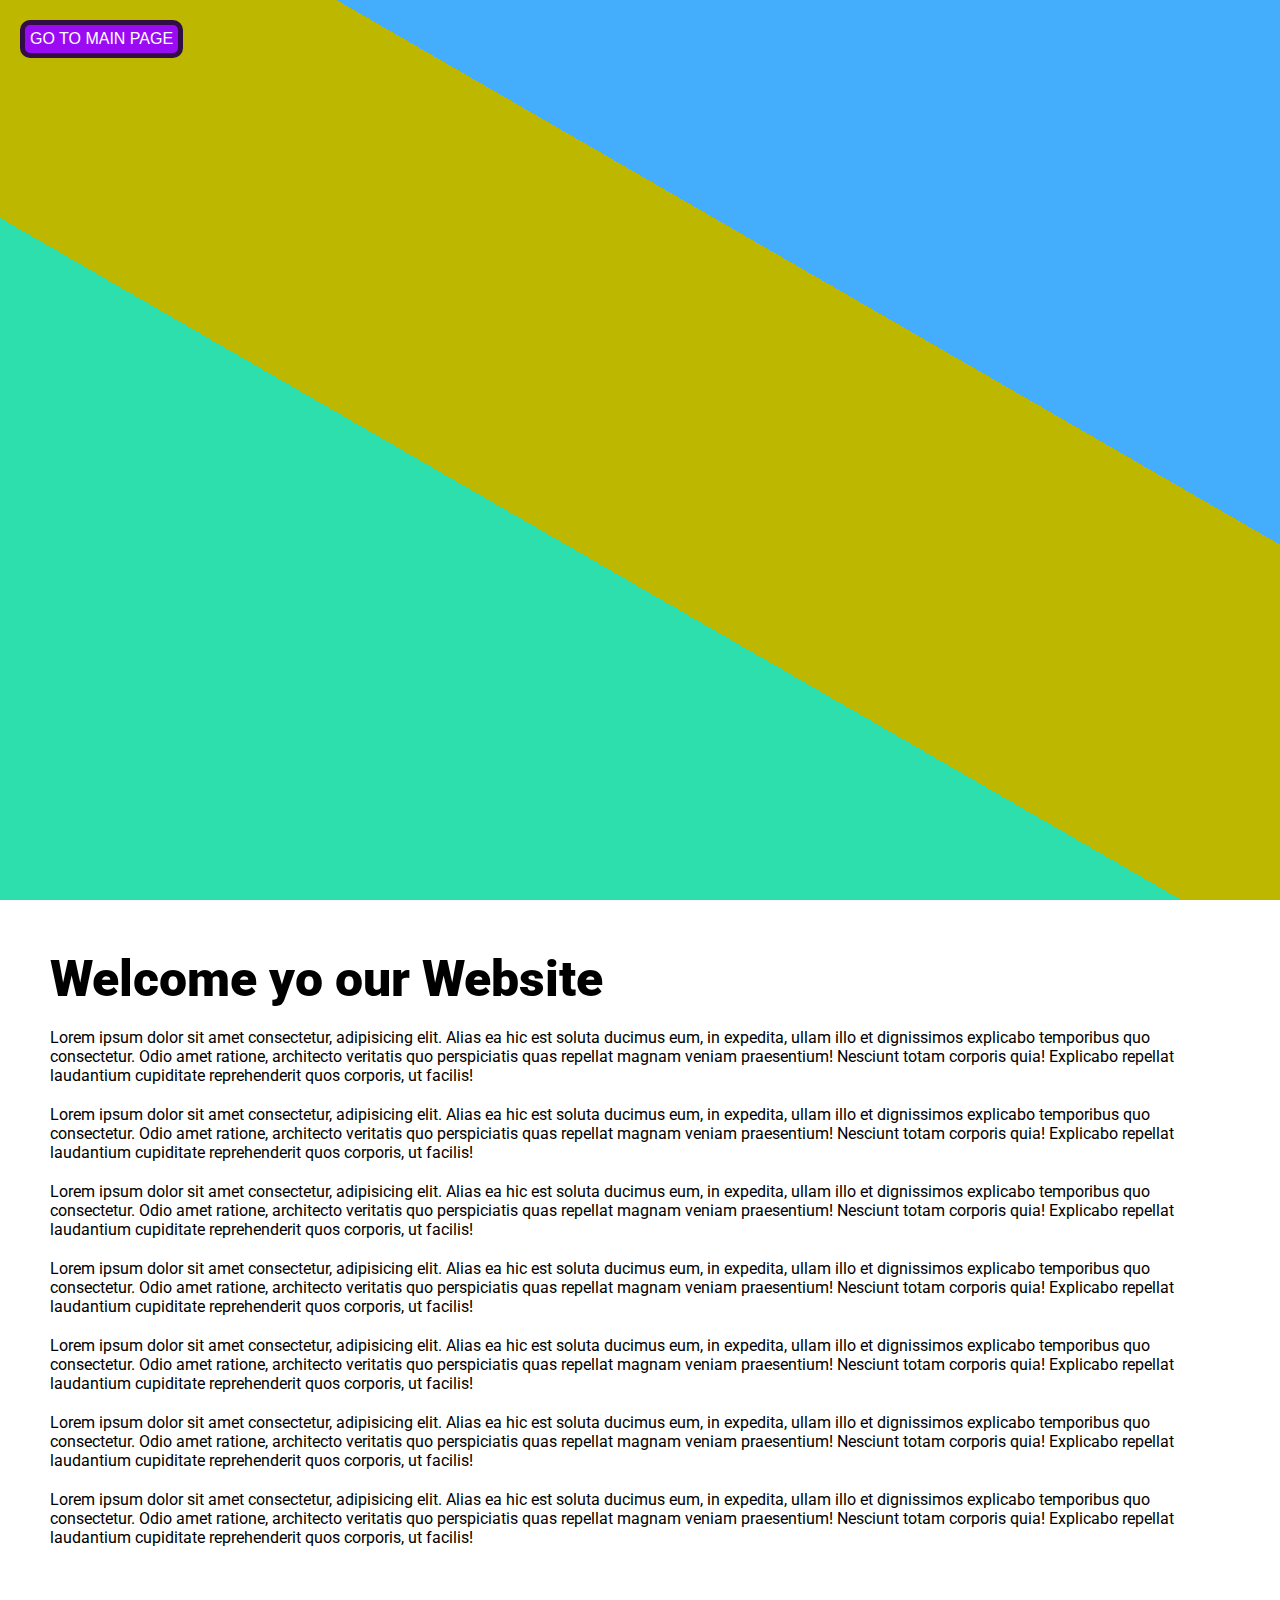
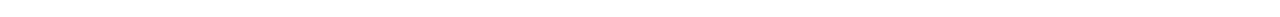
<file: background-scroll-effect/index.html>
<!DOCTYPE html>
<html lang="en">

<head>
	<meta charset="UTF-8">
	<meta http-equiv="X-UA-Compatible" content="IE=edge">
	<meta name="viewport" content="width=device-width, initial-scale=1.0">
	<title>Background scroll effect</title>
	<link rel="preconnect" href="https://fonts.googleapis.com">
	<link rel="preconnect" href="https://fonts.gstatic.com" crossorigin>
	<link href="https://fonts.googleapis.com/css2?family=Roboto:ital,wght@0,400;0,500;0,700;0,900;1,900&display=swap" rel="stylesheet">
	<link rel="stylesheet" href="./style.css">
</head>

<body>
	<a href="../main.html" class="main__link">Go to main page</a>
	<div class="bg-img" id="bg-img"></div>
	<div class="container">
		<h1>Welcome yo our Website</h1>
		<p>Lorem ipsum dolor sit amet consectetur, adipisicing elit. Alias ea hic est soluta ducimus eum, in expedita, ullam illo et dignissimos explicabo temporibus quo consectetur. Odio amet ratione, architecto veritatis quo perspiciatis quas repellat magnam veniam praesentium! Nesciunt totam corporis quia! Explicabo repellat laudantium cupiditate reprehenderit quos corporis, ut facilis!</p>
		<p>Lorem ipsum dolor sit amet consectetur, adipisicing elit. Alias ea hic est soluta ducimus eum, in expedita, ullam illo et dignissimos explicabo temporibus quo consectetur. Odio amet ratione, architecto veritatis quo perspiciatis quas repellat magnam veniam praesentium! Nesciunt totam corporis quia! Explicabo repellat laudantium cupiditate reprehenderit quos corporis, ut facilis!</p>
		<p>Lorem ipsum dolor sit amet consectetur, adipisicing elit. Alias ea hic est soluta ducimus eum, in expedita, ullam illo et dignissimos explicabo temporibus quo consectetur. Odio amet ratione, architecto veritatis quo perspiciatis quas repellat magnam veniam praesentium! Nesciunt totam corporis quia! Explicabo repellat laudantium cupiditate reprehenderit quos corporis, ut facilis!</p>
		<p>Lorem ipsum dolor sit amet consectetur, adipisicing elit. Alias ea hic est soluta ducimus eum, in expedita, ullam illo et dignissimos explicabo temporibus quo consectetur. Odio amet ratione, architecto veritatis quo perspiciatis quas repellat magnam veniam praesentium! Nesciunt totam corporis quia! Explicabo repellat laudantium cupiditate reprehenderit quos corporis, ut facilis!</p>
		<p>Lorem ipsum dolor sit amet consectetur, adipisicing elit. Alias ea hic est soluta ducimus eum, in expedita, ullam illo et dignissimos explicabo temporibus quo consectetur. Odio amet ratione, architecto veritatis quo perspiciatis quas repellat magnam veniam praesentium! Nesciunt totam corporis quia! Explicabo repellat laudantium cupiditate reprehenderit quos corporis, ut facilis!</p>
		<p>Lorem ipsum dolor sit amet consectetur, adipisicing elit. Alias ea hic est soluta ducimus eum, in expedita, ullam illo et dignissimos explicabo temporibus quo consectetur. Odio amet ratione, architecto veritatis quo perspiciatis quas repellat magnam veniam praesentium! Nesciunt totam corporis quia! Explicabo repellat laudantium cupiditate reprehenderit quos corporis, ut facilis!</p>
		<p>Lorem ipsum dolor sit amet consectetur, adipisicing elit. Alias ea hic est soluta ducimus eum, in expedita, ullam illo et dignissimos explicabo temporibus quo consectetur. Odio amet ratione, architecto veritatis quo perspiciatis quas repellat magnam veniam praesentium! Nesciunt totam corporis quia! Explicabo repellat laudantium cupiditate reprehenderit quos corporis, ut facilis!</p>
	</div>
	<script src="./bgc-scroll-effect.js"></script>
</body>

</html>
</file>
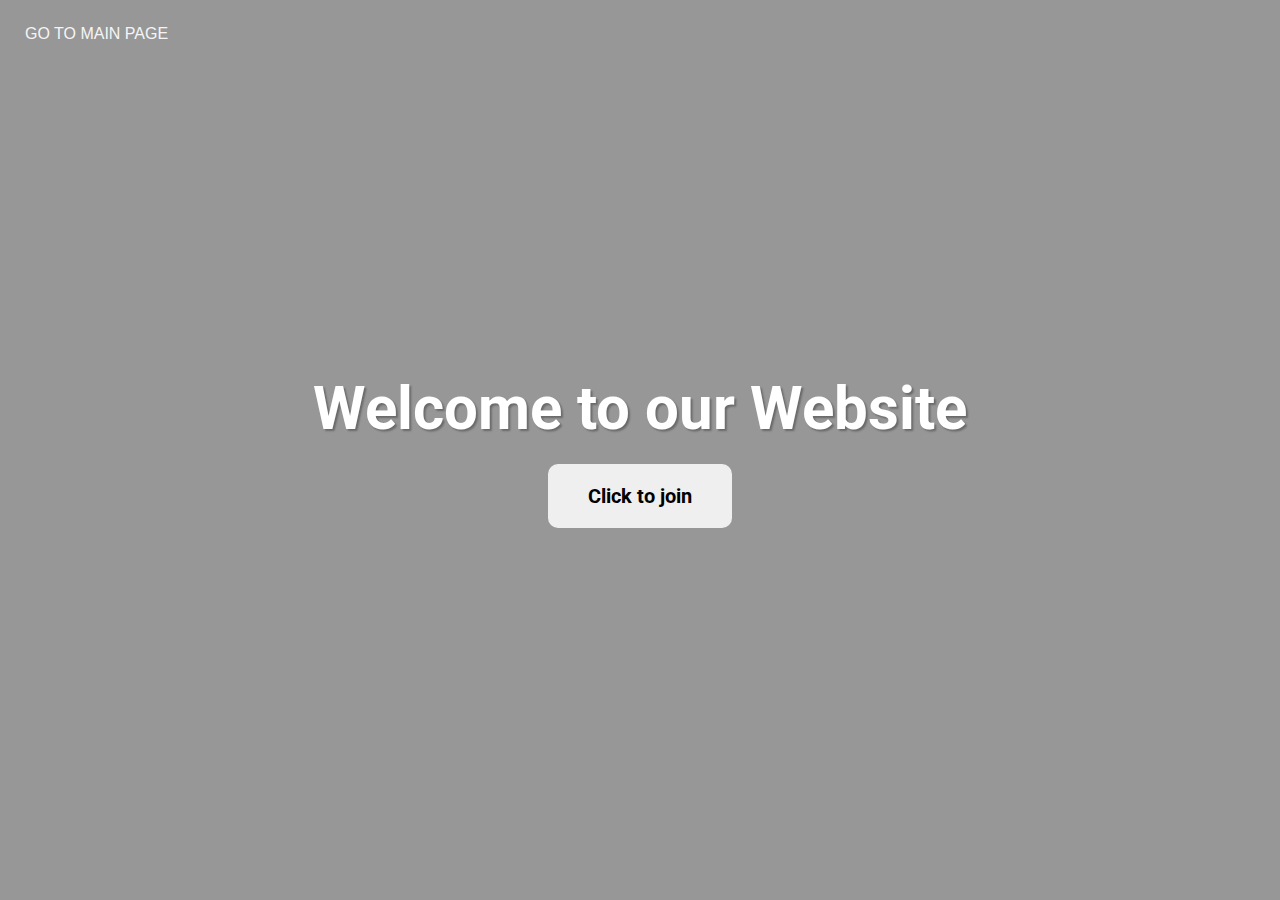
<file: blured_background_modal_window/index.html>
<!DOCTYPE html>
<html lang="en">

<head>
	<meta charset="UTF-8">
	<meta http-equiv="X-UA-Compatible" content="IE=edge">
	<meta name="viewport" content="width=device-width, initial-scale=1.0">
	<title>Modal Window with blured background</title>
	<link rel="preconnect" href="https://fonts.googleapis.com">
	<link rel="preconnect" href="https://fonts.gstatic.com" crossorigin>
	<link href="https://fonts.googleapis.com/css2?family=Roboto:ital,wght@0,400;0,500;0,700;0,900;1,900&display=swap" rel="stylesheet">
	<link rel="stylesheet" href="./style.css">
</head>

<body>
	<a href="../main.html" class="main__link">Go to main page</a>
	<div class="container ">
		<h1 class="main_title">Welcome to our Website</h1>
		<button class="button">Click to join</button>
	</div>
	<div class="modal_container active ">
		<h4 class="modal_title">20% OFF offer</h4>
		<label for="email" class="modal_label"><span class="modal_label-span">Your Email</span>
			<input type="email" name="email" class="modal_input" placeholder="Enter Your Email">
		</label>
		<button class="modal_join-button">Join</button>
		<div class="modal_close-button">
			<i class="fa-solid fa-xmark fa-2x"></i>
		</div>
	</div>
	<link rel="stylesheet" href="https://cdnjs.cloudflare.com/ajax/libs/font-awesome/6.1.2/css/all.min.css" integrity="sha512-1sCRPdkRXhBV2PBLUdRb4tMg1w2YPf37qatUFeS7zlBy7jJI8Lf4VHwWfZZfpXtYSLy85pkm9GaYVYMfw5BC1A==" crossorigin="anonymous" referrerpolicy="no-referrer" />
	<script src="./modal_window.js"></script>
</body>

</html>
</file>
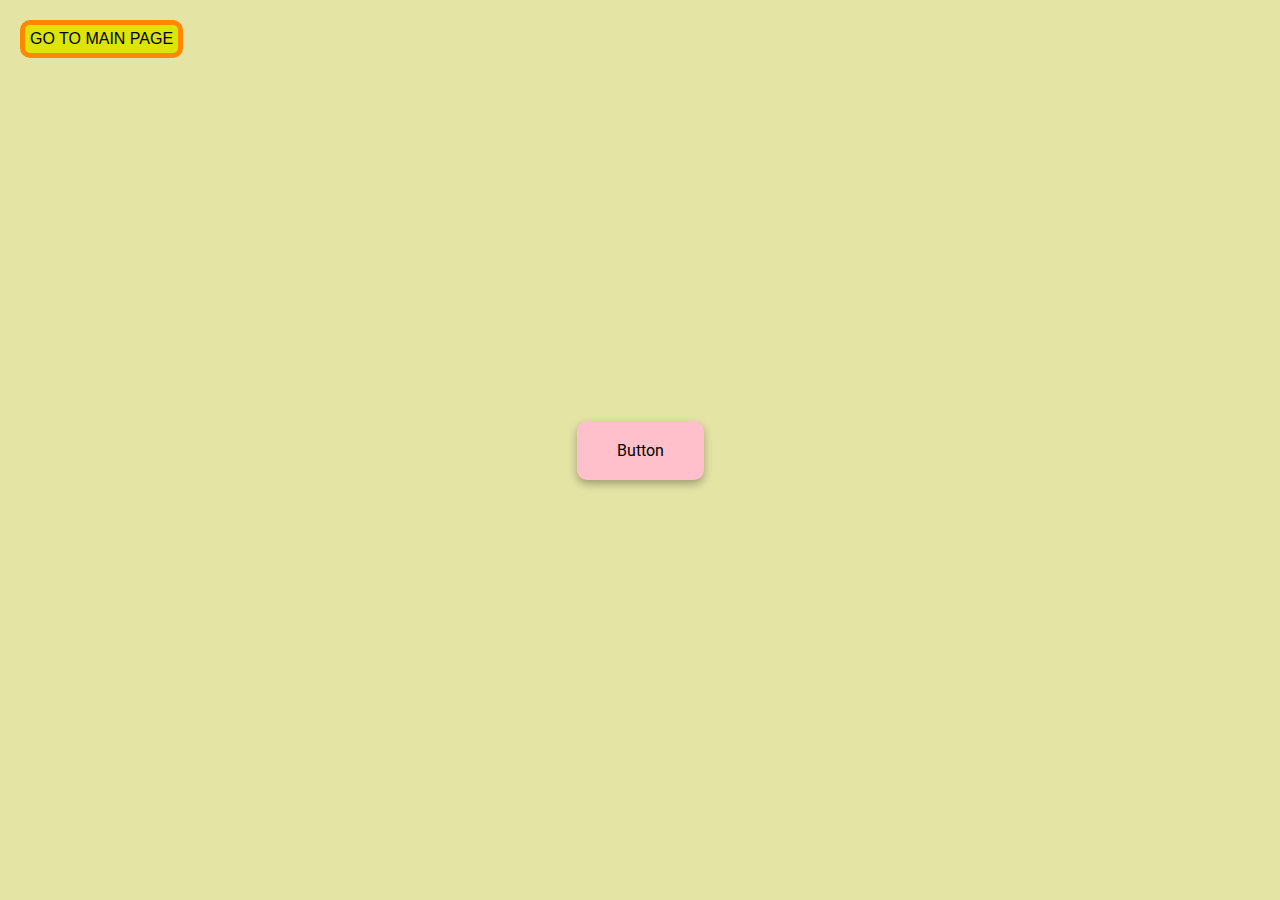
<file: button_hover/index.html>
<!DOCTYPE html>
<html lang="en">

<head>
	<meta charset="UTF-8">
	<meta http-equiv="X-UA-Compatible" content="IE=edge">
	<meta name="viewport" content="width=device-width, initial-scale=1.0">
	<title>Button Hovet Effect</title>
	<link rel="preconnect" href="https://fonts.googleapis.com">
	<link rel="preconnect" href="https://fonts.gstatic.com" crossorigin>
	<link href="https://fonts.googleapis.com/css2?family=Roboto:ital,wght@0,400;0,500;0,700;0,900;1,900&display=swap" rel="stylesheet">
	<link rel="stylesheet" href="./style.css">
</head>

<body>
	<a href="../main.html" class="main__link">Go to main page</a>
	<a href="#!" class="button"><span>Button</span></a>
	<script src="./hover-effect.js"></script>
</body>

</html>
</file>
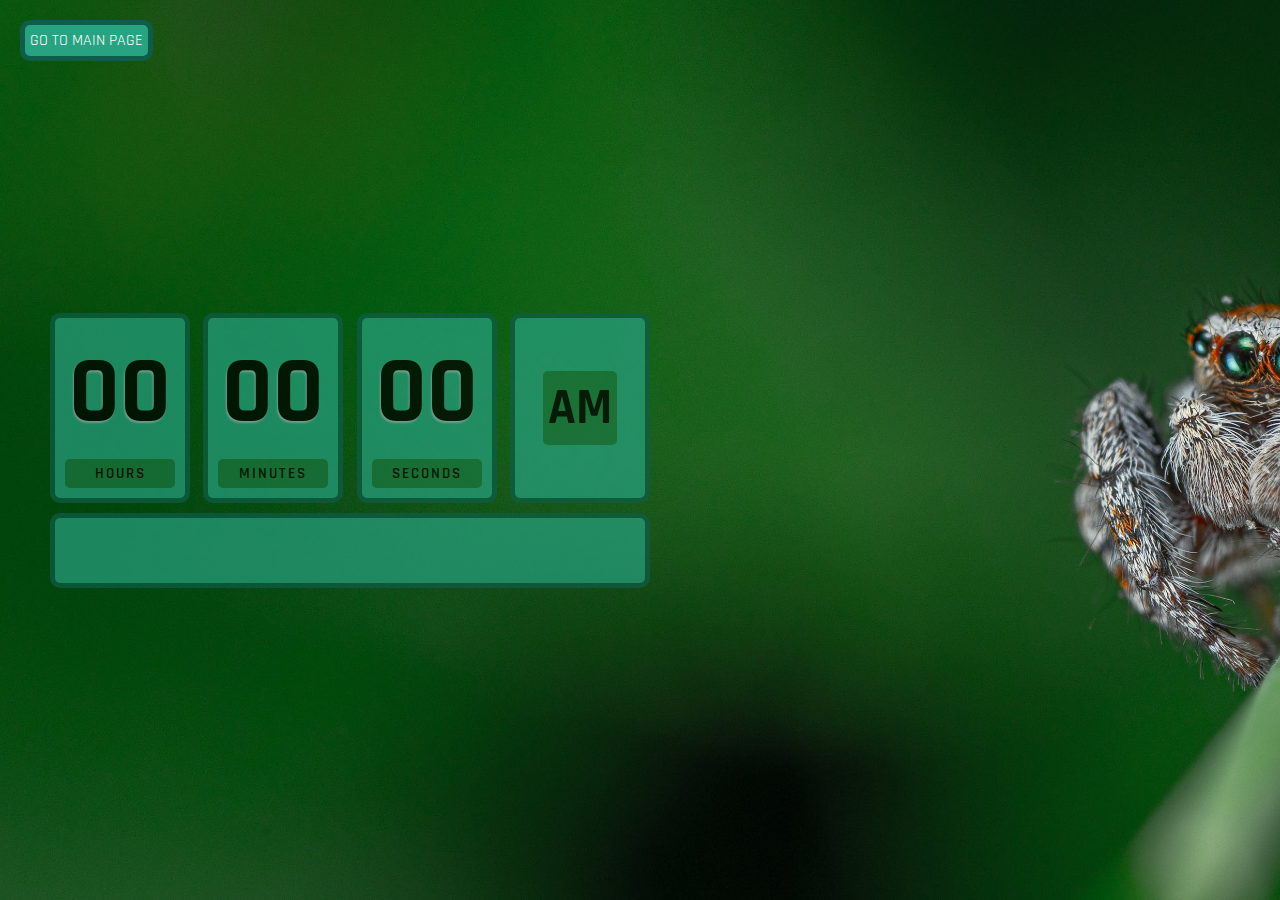
<file: digital_clock/index.html>
<!DOCTYPE html>
<html lang="en">

<head>
	<meta charset="UTF-8">
	<meta http-equiv="X-UA-Compatible" content="IE=edge">
	<meta name="viewport" content="width=device-width, initial-scale=1.0">
	<title>Digital Clock</title>
	<link rel="preconnect" href="https://fonts.googleapis.com">
	<link rel="preconnect" href="https://fonts.gstatic.com" crossorigin>
	<link href="https://fonts.googleapis.com/css2?family=Rajdhani:wght@600,700&display=swap" rel="stylesheet">
	<link rel="stylesheet" href="./style.css">
</head>

<body>
	<a href="../main.html" class="main__link">Go to main page</a>
	<div class="clock__wrapper">
		<h2>Digital Clock</h2>
		<div class="clock">
			<div>
				<span class="time" id="hour">00</span>
				<span id="text">Hours</span>
			</div>
			<div>
				<span class="time" id="minute">00</span>
				<span id="text">Minutes</span>
			</div>
			<div class="seconds">
				<span class="time" id="second">00</span>
				<!-- <span class="dots visible">:</span> -->
				<span id="text">Seconds</span>
			</div>
			<div>
				<span id="ampm">AM</span>
			</div>
		</div>
		<div class="currentDate"></div>
	</div>
	<script src="./main.js"></script>
</body>

</html>
</file>
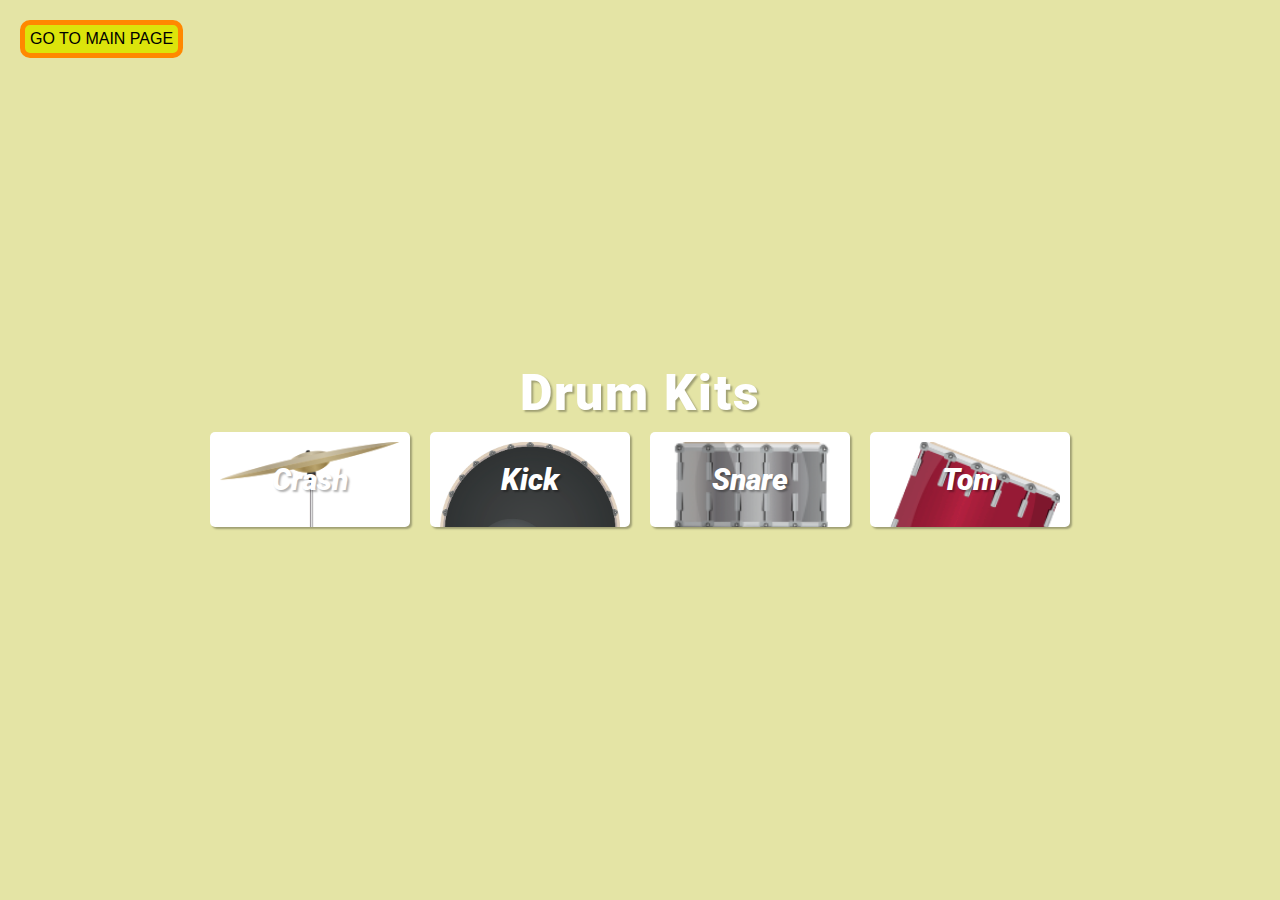
<file: drum-kits/index.html>
<!DOCTYPE html>
<html lang="en">

<head>
	<meta charset="UTF-8">
	<meta http-equiv="X-UA-Compatible" content="IE=edge">
	<meta name="viewport" content="width=device-width, initial-scale=1.0">
	<title>Drum Kits</title>
	<link rel="preconnect" href="https://fonts.googleapis.com">
	<link rel="preconnect" href="https://fonts.gstatic.com" crossorigin>
	<link rel="stylesheet" href="https://cdnjs.cloudflare.com/ajax/libs/font-awesome/6.1.2/css/all.min.css" integrity="sha512-1sCRPdkRXhBV2PBLUdRb4tMg1w2YPf37qatUFeS7zlBy7jJI8Lf4VHwWfZZfpXtYSLy85pkm9GaYVYMfw5BC1A==" crossorigin="anonymous" referrerpolicy="no-referrer" />
	<link href="https://fonts.googleapis.com/css2?family=Roboto:ital,wght@0,400;0,500;0,700;0,900;1,900&display=swap" rel="stylesheet">
	<link rel="stylesheet" href="./style.css">
</head>

<body>
	<a href="../main.html" class="main__link">Go to main page</a>
	<h1>Drum Kits <i class="fa-solid fa-drum"></i></h1>
	<div class="container">
		<!-- <button class="btn">Snare</button>
		<button class="btn">Kick</button>
		<button class="btn">Crash</button>
		<button class="btn">Tom</button> -->
	</div>
	<script src="./drum-kts.js"></script>

</body>

</html>
</file>
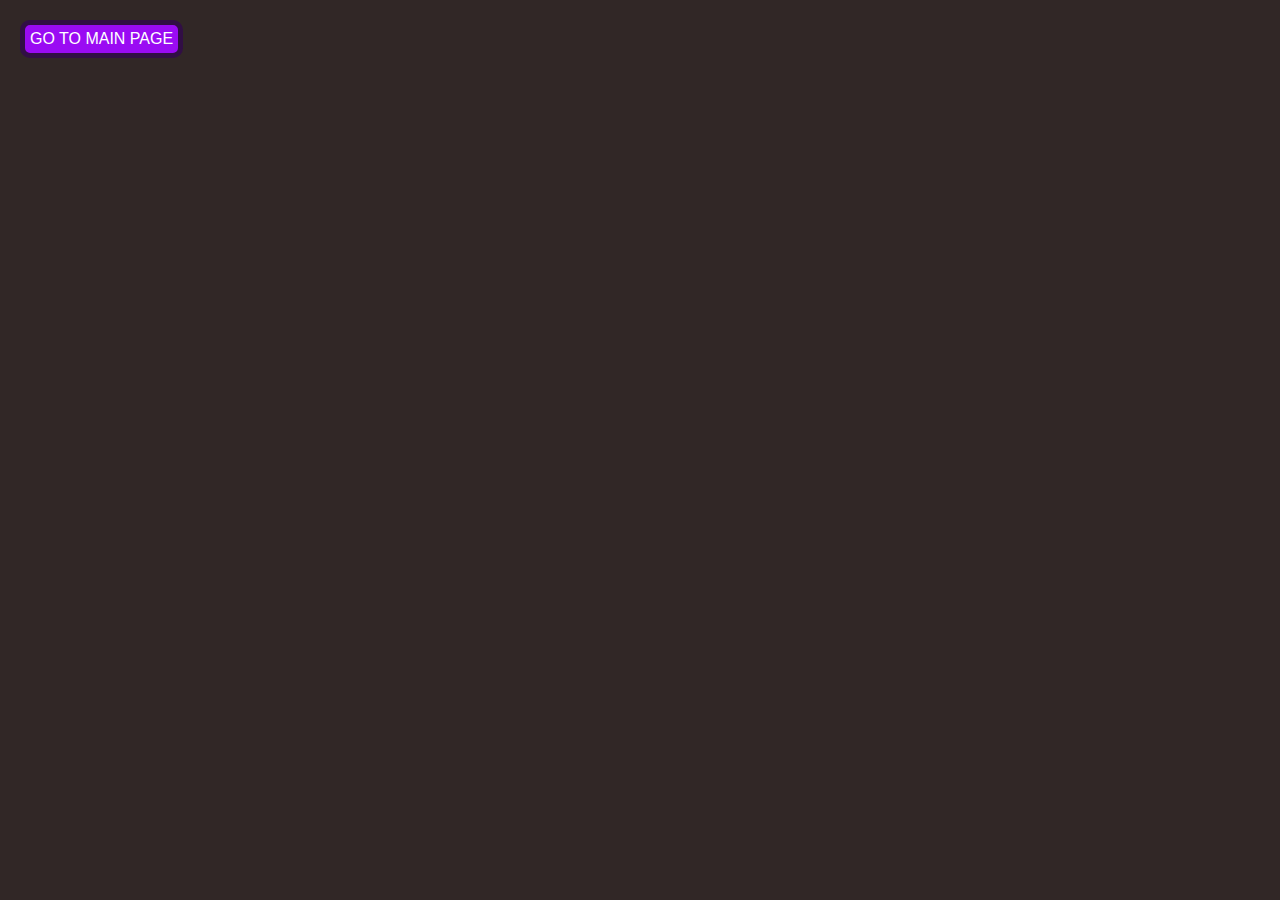
<file: heart_trail_animation/index.html>
<!DOCTYPE html>
<html lang="en">

<head>
	<meta charset="UTF-8">
	<meta http-equiv="X-UA-Compatible" content="IE=edge">
	<meta name="viewport" content="width=device-width, initial-scale=1.0">
	<title>Heart trail animation</title>
	<link rel="preconnect" href="https://fonts.googleapis.com">
	<link rel="preconnect" href="https://fonts.gstatic.com" crossorigin>
	<link href="https://fonts.googleapis.com/css2?family=Roboto:ital,wght@0,400;0,500;0,700;0,900;1,900&display=swap" rel="stylesheet">
	<link rel="stylesheet" href="./style.css">
</head>

<body>
	<a href="../main.html" class="main__link">Go to main page</a>
	<script src="./heart_trail.js"></script>
</body>

</html>
</file>
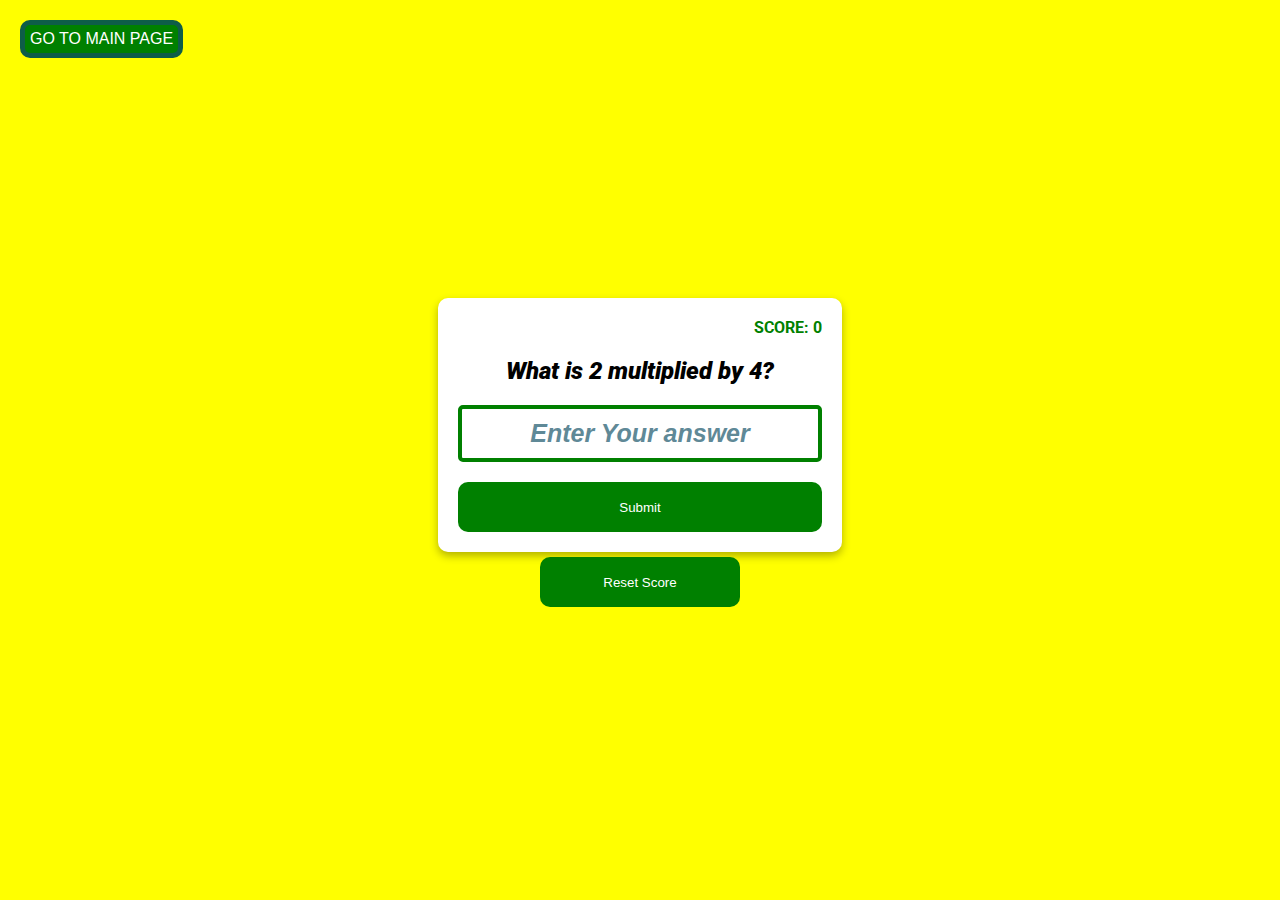
<file: multiplication_quiz/index.html>
<!DOCTYPE html>
<html lang="en">

<head>
	<meta charset="UTF-8">
	<meta http-equiv="X-UA-Compatible" content="IE=edge">
	<meta name="viewport" content="width=device-width, initial-scale=1.0">
	<title>Multiplication Quiz</title>
	<link rel="preconnect" href="https://fonts.googleapis.com">
	<link rel="preconnect" href="https://fonts.gstatic.com" crossorigin>
	<link href="https://fonts.googleapis.com/css2?family=Roboto:ital,wght@0,400;0,500;0,700;0,900;1,900&display=swap" rel="stylesheet">
	<link rel="stylesheet" href="./style.css">
</head>

<body>
	<a href="../main.html" class="main__link">Go to main page</a>
	<form class="form" id="form">
		<h4 class="score" id="score">Score: 0</h4>
		<h2 class="question" id="question">What is 1 multiplied by 1</h2>
		<input type="text" id="input" class="input" placeholder="Enter Your answer" autofocus autocomplete="off">
		<button type="submit" class="submit-button btn">Submit</button>
	</form>
	<button class="reset-button btn">Reset Score</button>
	<script src="./main.js"></script>
</body>

</html>
</file>
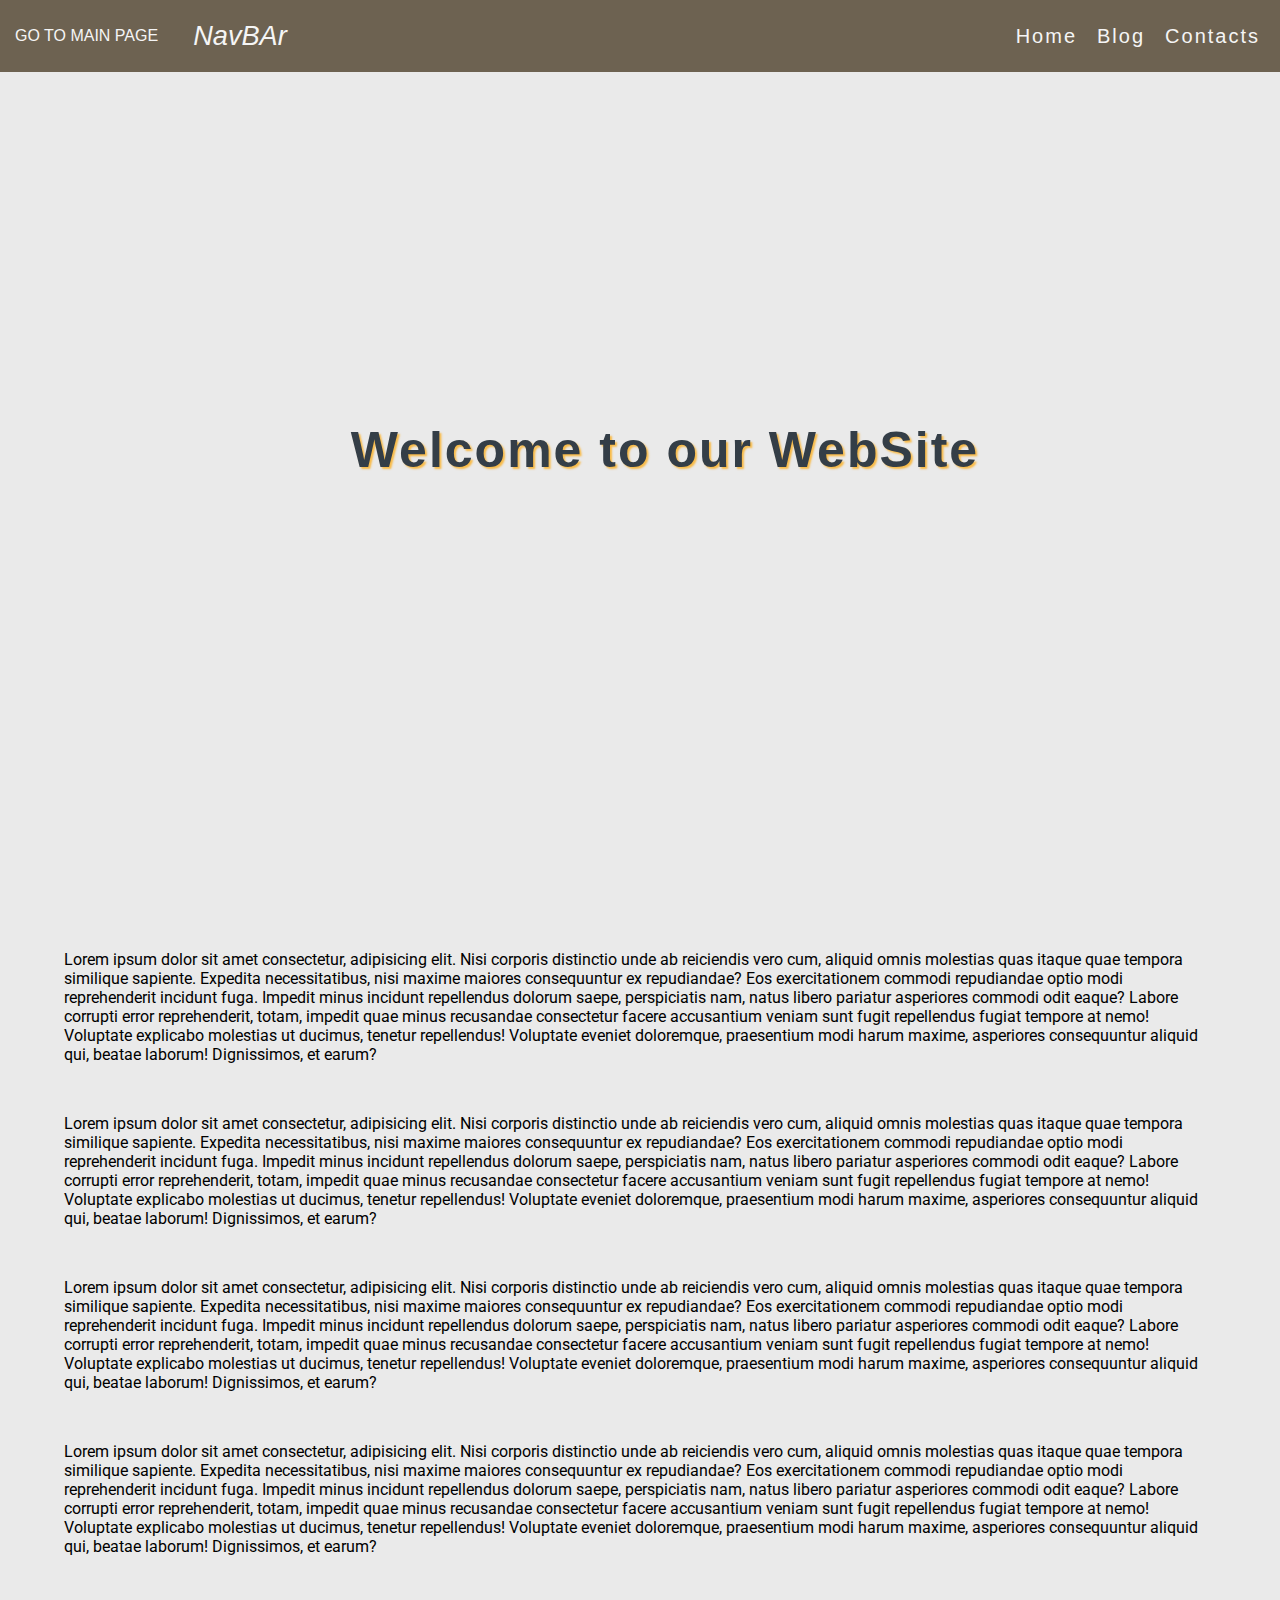
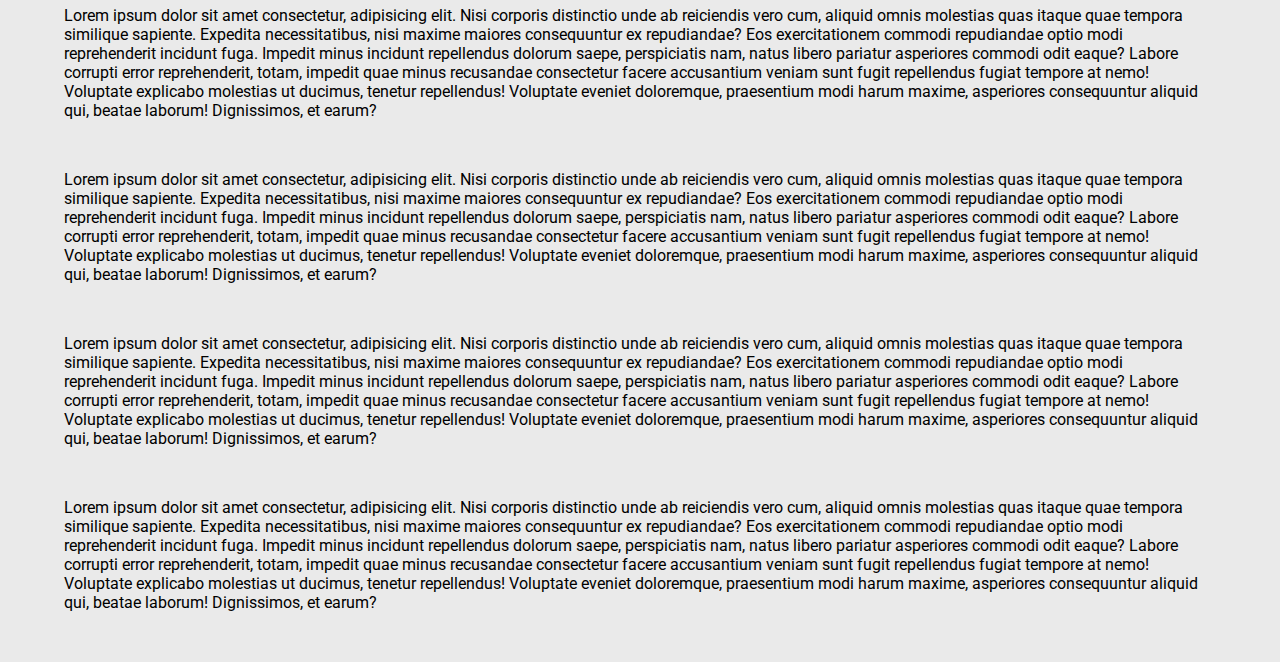
<file: nav_bar/index.html>
<!DOCTYPE html>
<html lang="en">

<head>
	<meta charset="UTF-8">
	<meta http-equiv="X-UA-Compatible" content="IE=edge">
	<meta name="viewport" content="width=device-width, initial-scale=1.0">
	<title>Nav Bar</title>
	<link rel="preconnect" href="https://fonts.googleapis.com">
	<link rel="preconnect" href="https://fonts.gstatic.com" crossorigin>
	<link href="https://fonts.googleapis.com/css2?family=Roboto:ital,wght@0,400;0,500;0,700;0,900;1,900&display=swap" rel="stylesheet">
	<link rel="stylesheet" href="./style.css">
</head>

<body>
	<header class="header">
		<nav class="nav">
			<div class="logo_link">
				<a href="../main.html" class="main__link">Go to main page</a>
				<a href="#!" class="logo">NavBAr</a>
			</div>
			<ul class="nav_list">
				<li class="nav_item">Home</li>
				<li class="nav_item">Blog</li>
				<li class="nav_item">Contacts</li>
			</ul>
		</nav>
	</header>
	<main class="main">
		<section class="top_section">
			<h1 class="main_title">Welcome to our WebSite</h1>
		</section>
		<section class="bottom_section">
			<p class="text">Lorem ipsum dolor sit amet consectetur, adipisicing elit. Nisi corporis distinctio unde ab reiciendis vero cum, aliquid omnis molestias quas itaque quae tempora similique sapiente. Expedita necessitatibus, nisi maxime maiores consequuntur ex repudiandae? Eos exercitationem commodi repudiandae optio modi reprehenderit incidunt fuga. Impedit minus incidunt repellendus dolorum saepe, perspiciatis nam, natus libero pariatur asperiores commodi odit eaque? Labore corrupti error reprehenderit, totam, impedit quae minus recusandae consectetur facere accusantium veniam sunt fugit repellendus fugiat tempore at nemo! Voluptate explicabo molestias ut ducimus, tenetur repellendus! Voluptate eveniet doloremque, praesentium modi harum maxime, asperiores consequuntur aliquid qui, beatae laborum! Dignissimos, et earum?</p>

			<p class="text">Lorem ipsum dolor sit amet consectetur, adipisicing elit. Nisi corporis distinctio unde ab reiciendis vero cum, aliquid omnis molestias quas itaque quae tempora similique sapiente. Expedita necessitatibus, nisi maxime maiores consequuntur ex repudiandae? Eos exercitationem commodi repudiandae optio modi reprehenderit incidunt fuga. Impedit minus incidunt repellendus dolorum saepe, perspiciatis nam, natus libero pariatur asperiores commodi odit eaque? Labore corrupti error reprehenderit, totam, impedit quae minus recusandae consectetur facere accusantium veniam sunt fugit repellendus fugiat tempore at nemo! Voluptate explicabo molestias ut ducimus, tenetur repellendus! Voluptate eveniet doloremque, praesentium modi harum maxime, asperiores consequuntur aliquid qui, beatae laborum! Dignissimos, et earum?</p>

			<p class="text">Lorem ipsum dolor sit amet consectetur, adipisicing elit. Nisi corporis distinctio unde ab reiciendis vero cum, aliquid omnis molestias quas itaque quae tempora similique sapiente. Expedita necessitatibus, nisi maxime maiores consequuntur ex repudiandae? Eos exercitationem commodi repudiandae optio modi reprehenderit incidunt fuga. Impedit minus incidunt repellendus dolorum saepe, perspiciatis nam, natus libero pariatur asperiores commodi odit eaque? Labore corrupti error reprehenderit, totam, impedit quae minus recusandae consectetur facere accusantium veniam sunt fugit repellendus fugiat tempore at nemo! Voluptate explicabo molestias ut ducimus, tenetur repellendus! Voluptate eveniet doloremque, praesentium modi harum maxime, asperiores consequuntur aliquid qui, beatae laborum! Dignissimos, et earum?</p>
			<p class="text">Lorem ipsum dolor sit amet consectetur, adipisicing elit. Nisi corporis distinctio unde ab reiciendis vero cum, aliquid omnis molestias quas itaque quae tempora similique sapiente. Expedita necessitatibus, nisi maxime maiores consequuntur ex repudiandae? Eos exercitationem commodi repudiandae optio modi reprehenderit incidunt fuga. Impedit minus incidunt repellendus dolorum saepe, perspiciatis nam, natus libero pariatur asperiores commodi odit eaque? Labore corrupti error reprehenderit, totam, impedit quae minus recusandae consectetur facere accusantium veniam sunt fugit repellendus fugiat tempore at nemo! Voluptate explicabo molestias ut ducimus, tenetur repellendus! Voluptate eveniet doloremque, praesentium modi harum maxime, asperiores consequuntur aliquid qui, beatae laborum! Dignissimos, et earum?</p>
			<p class="text">Lorem ipsum dolor sit amet consectetur, adipisicing elit. Nisi corporis distinctio unde ab reiciendis vero cum, aliquid omnis molestias quas itaque quae tempora similique sapiente. Expedita necessitatibus, nisi maxime maiores consequuntur ex repudiandae? Eos exercitationem commodi repudiandae optio modi reprehenderit incidunt fuga. Impedit minus incidunt repellendus dolorum saepe, perspiciatis nam, natus libero pariatur asperiores commodi odit eaque? Labore corrupti error reprehenderit, totam, impedit quae minus recusandae consectetur facere accusantium veniam sunt fugit repellendus fugiat tempore at nemo! Voluptate explicabo molestias ut ducimus, tenetur repellendus! Voluptate eveniet doloremque, praesentium modi harum maxime, asperiores consequuntur aliquid qui, beatae laborum! Dignissimos, et earum?</p>
			<p class="text">Lorem ipsum dolor sit amet consectetur, adipisicing elit. Nisi corporis distinctio unde ab reiciendis vero cum, aliquid omnis molestias quas itaque quae tempora similique sapiente. Expedita necessitatibus, nisi maxime maiores consequuntur ex repudiandae? Eos exercitationem commodi repudiandae optio modi reprehenderit incidunt fuga. Impedit minus incidunt repellendus dolorum saepe, perspiciatis nam, natus libero pariatur asperiores commodi odit eaque? Labore corrupti error reprehenderit, totam, impedit quae minus recusandae consectetur facere accusantium veniam sunt fugit repellendus fugiat tempore at nemo! Voluptate explicabo molestias ut ducimus, tenetur repellendus! Voluptate eveniet doloremque, praesentium modi harum maxime, asperiores consequuntur aliquid qui, beatae laborum! Dignissimos, et earum?</p>
			<p class="text">Lorem ipsum dolor sit amet consectetur, adipisicing elit. Nisi corporis distinctio unde ab reiciendis vero cum, aliquid omnis molestias quas itaque quae tempora similique sapiente. Expedita necessitatibus, nisi maxime maiores consequuntur ex repudiandae? Eos exercitationem commodi repudiandae optio modi reprehenderit incidunt fuga. Impedit minus incidunt repellendus dolorum saepe, perspiciatis nam, natus libero pariatur asperiores commodi odit eaque? Labore corrupti error reprehenderit, totam, impedit quae minus recusandae consectetur facere accusantium veniam sunt fugit repellendus fugiat tempore at nemo! Voluptate explicabo molestias ut ducimus, tenetur repellendus! Voluptate eveniet doloremque, praesentium modi harum maxime, asperiores consequuntur aliquid qui, beatae laborum! Dignissimos, et earum?</p>
			<p class="text">Lorem ipsum dolor sit amet consectetur, adipisicing elit. Nisi corporis distinctio unde ab reiciendis vero cum, aliquid omnis molestias quas itaque quae tempora similique sapiente. Expedita necessitatibus, nisi maxime maiores consequuntur ex repudiandae? Eos exercitationem commodi repudiandae optio modi reprehenderit incidunt fuga. Impedit minus incidunt repellendus dolorum saepe, perspiciatis nam, natus libero pariatur asperiores commodi odit eaque? Labore corrupti error reprehenderit, totam, impedit quae minus recusandae consectetur facere accusantium veniam sunt fugit repellendus fugiat tempore at nemo! Voluptate explicabo molestias ut ducimus, tenetur repellendus! Voluptate eveniet doloremque, praesentium modi harum maxime, asperiores consequuntur aliquid qui, beatae laborum! Dignissimos, et earum?</p>
		</section>
	</main>
	<script src="./nav_bar.js"></script>
</body>

</html>
</file>
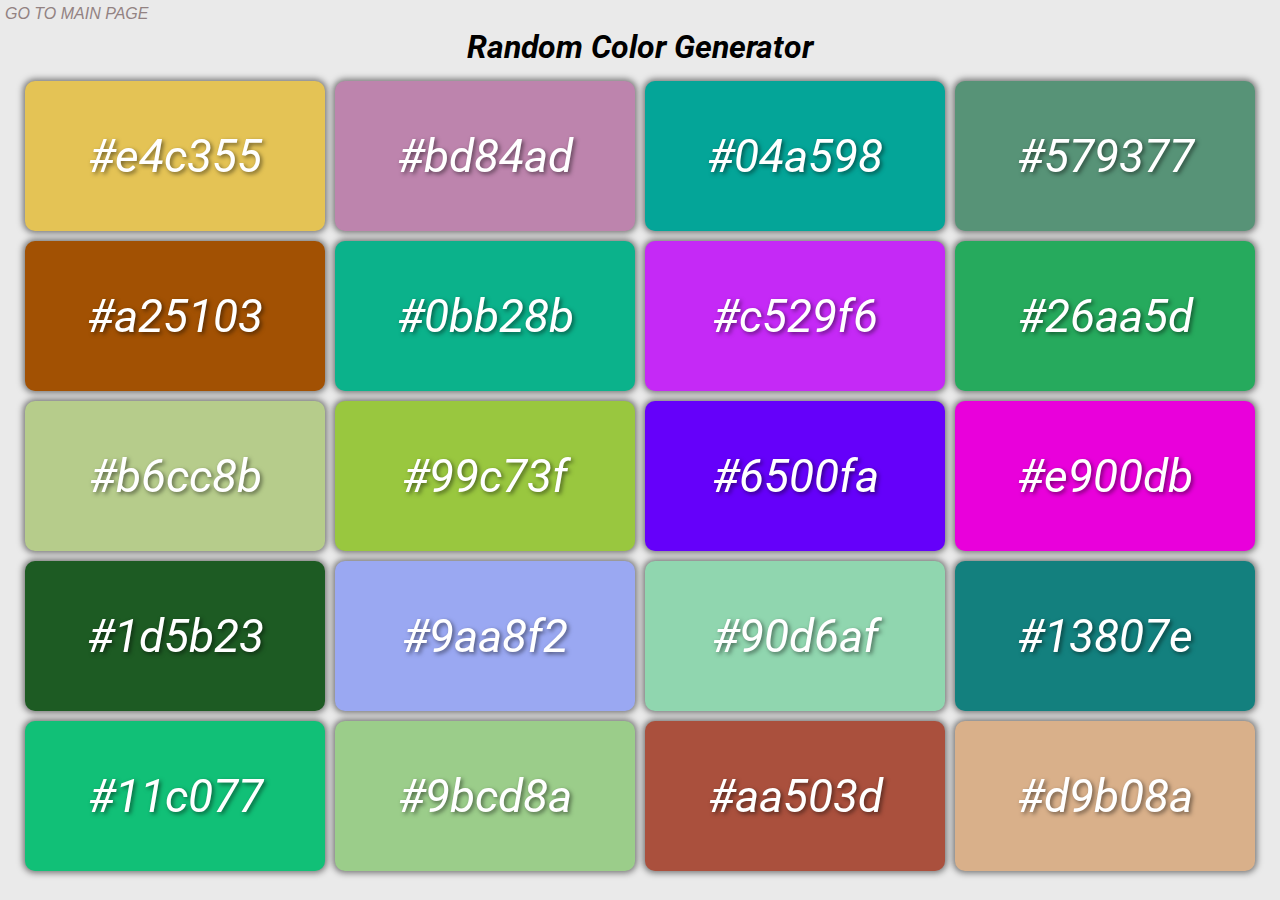
<file: random_color_generator/index.html>
<!DOCTYPE html>
<html lang="en">

<head>
	<meta charset="UTF-8">
	<meta http-equiv="X-UA-Compatible" content="IE=edge">
	<meta name="viewport" content="width=device-width, initial-scale=1.0">
	<title>Random color generator</title>
	<link rel="preconnect" href="https://fonts.googleapis.com">
	<link rel="preconnect" href="https://fonts.gstatic.com" crossorigin>
	<link href="https://fonts.googleapis.com/css2?family=Roboto:ital,wght@0,400;0,500;0,700;0,900;1,900&display=swap" rel="stylesheet">
	<link rel="stylesheet" href="./style.css">
</head>

<body>
	<a href="../main.html" class="main__link">Go to main page</a>
	<h1 class="main_title">Random Color Generator</h1>
	<div class="container">
	</div>
	<script src="./color_selector.js"></script>
</body>

</html>
</file>
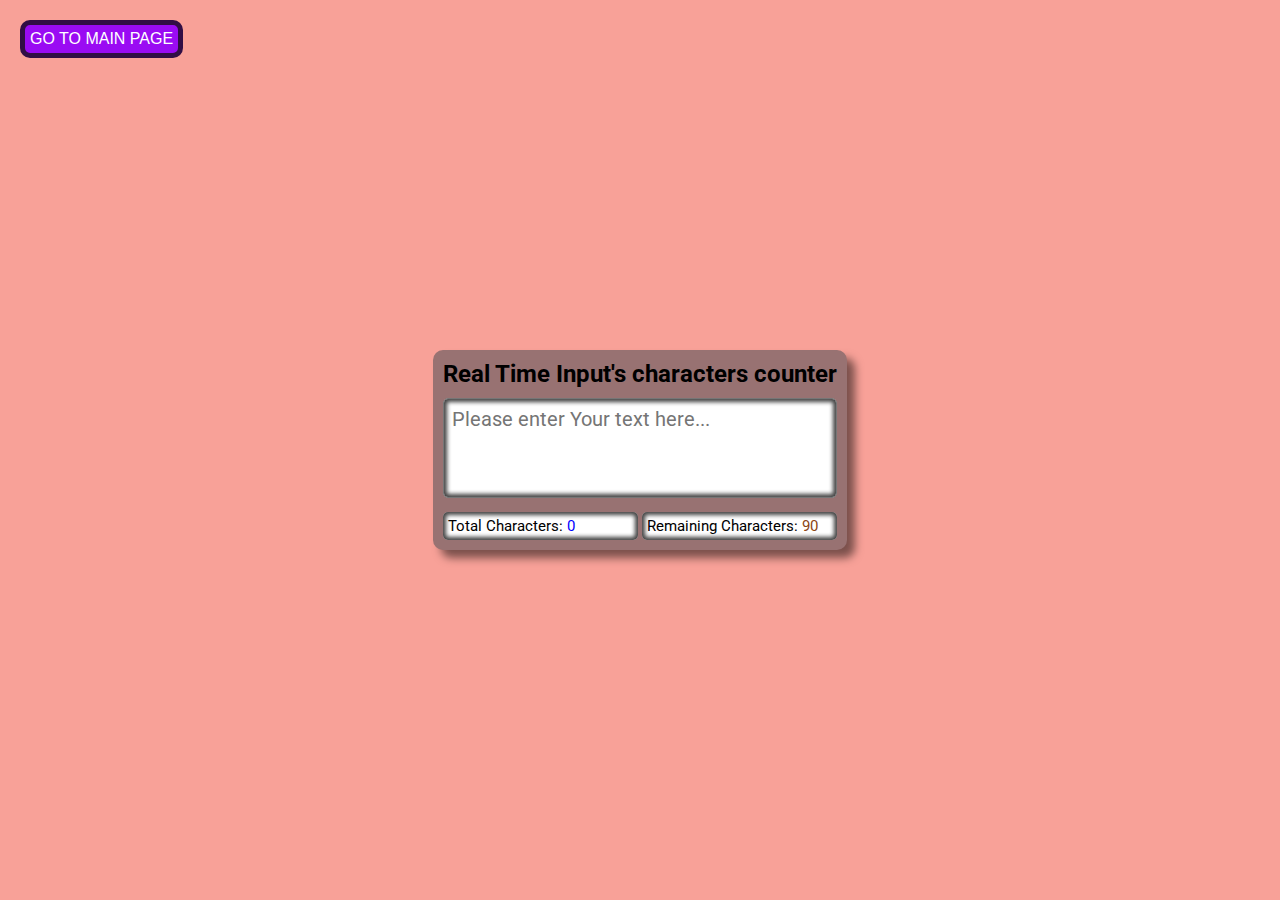
<file: real_time_inpput_counter/index.html>
<!DOCTYPE html>
<html lang="en">

<head>
	<meta charset="UTF-8">
	<meta http-equiv="X-UA-Compatible" content="IE=edge">
	<meta name="viewport" content="width=device-width, initial-scale=1.0">
	<title>Input Counter</title>
	<link rel="preconnect" href="https://fonts.googleapis.com">
	<link rel="preconnect" href="https://fonts.gstatic.com" crossorigin>
	<link href="https://fonts.googleapis.com/css2?family=Roboto:ital,wght@0,400;0,500;0,700;0,900;1,900&display=swap" rel="stylesheet">
	<link rel="stylesheet" href="./style.css">
</head>

<body>
	<a href="../main.html" class="main__link">Go to main page</a>
	<div class="container">

		<h2 class="title">Real Time Input's characters counter</h2>
		<textarea name="text" id="textArea" placeholder="Please enter Your text here..." maxlength="90"></textarea>
		<div class="counter_container">
			<p class="info">Total Characters: <span class="total_counter"></span></p>
			<p class="info">Remaining Characters: <span class="remain_counter"></span></p>
		</div>
	</div>
	<script src="./input_counter.js"></script>
</body>

</html>
</file>
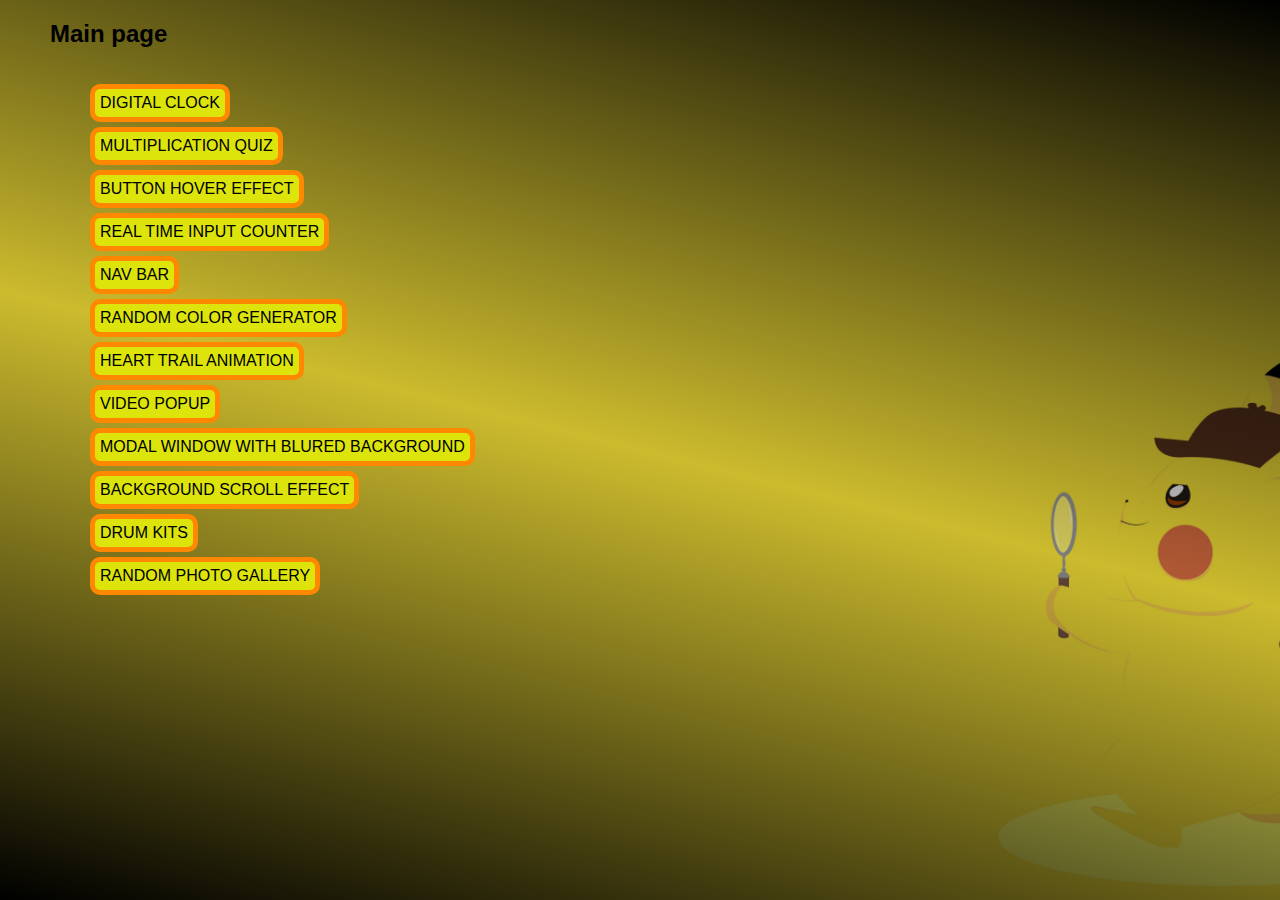
<file: main.html>
<!DOCTYPE html>
<html lang="en">

<head>
	<meta charset="UTF-8">
	<meta http-equiv="X-UA-Compatible" content="IE=edge">
	<meta name="viewport" content="width=device-width, initial-scale=1.0">
	<title>Document</title>
	<link rel="stylesheet" href="main_style.css">
</head>

<body>
	<h2 class="main__title">Main page</h2>
	<ul class="main__list_OfProjects">
		<li class="main__item">
			<a href="./digital_clock/index.html" class="main__link">Digital Clock</a>
		</li>
		<li class="main__item">
			<a href="./multiplication_quiz/index.html" class="main__link">Multiplication Quiz</a>
		</li>
		<li class="main__item">
			<a href="./button_hover/index.html" class="main__link">Button Hover Effect</a>
		</li>
		<li class="main__item">
			<a href="./real_time_inpput_counter/index.html" class="main__link">Real time input counter</a>
		</li>
		<li class="main__item">
			<a href="./nav_bar/index.html" class="main__link">Nav Bar</a>
		</li>
		<li class="main__item">
			<a href="./random_color_generator/index.html" class="main__link">Random Color Generator</a>
		</li>
		<li class="main__item">
			<a href="./heart_trail_animation/index.html" class="main__link">Heart trail animation</a>
		</li>
		<li class="main__item">
			<a href="./video_player_popup/index.html" class="main__link">Video popup</a>
		</li>
		<li class="main__item">
			<a href="./blured_background_modal_window/index.html" class="main__link">Modal Window with blured background</a>
		</li>
		<li class="main__item">
			<a href="./background-scroll-effect/index.html" class="main__link">Background scroll effect</a>
		</li>
		<li class="main__item">
			<a href="./drum-kits/index.html" class="main__link">Drum Kits</a>
		</li>
		<li class="main__item">
			<a href="./random-photos-gallery/index.html" class="main__link">Random photo gallery</a>
		</li>
	</ul>
</body>

</html>
</file>
<file: background-scroll-effect/style.css>
* {
  margin: 0;
  box-sizing: border-box;
}
body {
  position: relative;
  font-family: "Roboto", sans-serif;
}
.main__link {
  position: absolute;
  top: 20px;
  left: 20px;
  display: inline-flex;
  color: rgb(255, 255, 255);
  text-decoration: none;
  font-family: "Rajdhani", sans-serif;
  text-transform: uppercase;
  background-color: #9a0bf3;
  border: solid 5px #310e45;
  border-radius: 10px;
  padding: 5px;
  transition: background-color 250ms ease;
}
.main__link:hover,
.main__link:focus {
  background-color: #a0aaff;
  border: solid 5px #141476;
}
/* ========================================================== */
.bg-img {
  width: 100%;
  height: 100vh;
  background: linear-gradient(
    30deg,
    rgba(46, 223, 174, 1) 0%,
    rgba(46, 223, 174, 1) 45%,
    rgba(189, 183, 0, 1) 45%,
    rgba(189, 183, 0, 1) 60%,
    rgba(69, 174, 252, 1) 60%,
    rgba(69, 174, 252, 1) 100%
  );
  background-repeat: no-repeat;
  background-position: center;
  background-attachment: fixed;
  background-size: 250%;
}

.container {
  padding: 50px;
}
.container h1 {
  font-size: 50px;
  font-weight: 900;
  margin-bottom: 20px;
}
.container p {
  margin-bottom: 20px;
}

@media (max-width: 500px) {
  .container {
    padding: 20px;
  }
}
</file>
<file: blured_background_modal_window/style.css>
* {
  margin: 0;
  box-sizing: border-box;
}
body {
  position: relative;
  font-family: "Roboto", sans-serif;
  background-color: #979797;
}
.main__link {
  position: absolute;
  top: 20px;
  left: 20px;
  display: inline-flex;
  color: rgb(255, 255, 255);
  text-decoration: none;
  font-family: "Rajdhani", sans-serif;
  text-transform: uppercase;
  color: whitesmoke;
  font-family: Impact, Haettenschweiler, "Arial Narrow Bold", sans-serif;
  border-radius: 10px;
  padding: 5px;
  transition: background-color 250ms ease;
}
.main__link:hover,
.main__link:focus {
  background-color: rgb(52, 43, 28);
}
/* ========================================================== */
.main__link {
}
.container.active {
  filter: blur(5px) brightness(0.7);
}
.container {
  display: flex;
  flex-direction: column;
  align-items: center;
  justify-content: center;
  text-align: center;
  height: 100vh;
  background-image: url("https://images.unsplash.com/photo-1550745165-9bc0b252726f?ixlib=rb-1.2.1&ixid=MnwxMjA3fDB8MHxwaG90by1wYWdlfHx8fGVufDB8fHx8&auto=format&fit=crop&w=870&q=80");
  background-repeat: no-repeat;
  background-size: cover;
}
.main_title {
  color: white;
  font-size: 60px;
  margin-bottom: 20px;
  text-shadow: 2px 2px 2px rgba(0, 0, 0, 0.3);
}
.button {
  border: none;
  padding: 20px 40px;
  border-radius: 10px;
  font-size: 20px;
  font-weight: 700;
  font-family: inherit;
  transition: background-color 250ms ease;
}
.button:hover {
  background-color: rgb(197, 169, 202);
}
.modal_container.active {
  visibility: hidden;
  opacity: 0;
  top: 10%;
}
.modal_container {
  position: relative;
  position: fixed;
  left: 50%;
  top: 30%;
  transform: translate(-50%, -50%);
  width: 400px;
  background-color: #ffffff;
  border-radius: 10px;
  box-shadow: 4px 4px 8px rgba(151, 37, 132, 0.856);
  display: flex;
  flex-direction: column;
  padding: 20px;

  background-image: linear-gradient(
      to bottom,
      rgba(0, 0, 0, 0.5),
      rgba(0, 0, 0, 0.5)
    ),
    url("https://images.unsplash.com/photo-1628329336337-8c33a8f08ec1?ixlib=rb-1.2.1&ixid=MnwxMjA3fDB8MHxwaG90by1wYWdlfHx8fGVufDB8fHx8&auto=format&fit=crop&w=743&q=80");
  background-repeat: no-repeat;
  background-size: cover;
  opacity: 1;
  transition: all 500ms ease;
}

.modal_title {
  text-align: center;
  font-size: 30px;
  margin-bottom: 30px;
  color: rgb(0, 255, 242);
}
.modal_label {
  display: flex;
  width: 100%;
  flex-direction: column;
  align-items: center;
}
.modal_label-span {
  margin-bottom: 10px;
  color: rgb(0, 255, 242);
  font-weight: 900;
  letter-spacing: 1px;
}
.modal_input {
  text-align: center;
  height: 59px;
  width: 100%;
  margin-bottom: 10px;
  border-radius: 10px;
  padding: 5px;
  border: none;
  outline: none;
  transition: background-color 250ms ease;
}
.modal_input:focus-within {
  background-color: rgb(197, 169, 202);
}
.modal_input::placeholder {
  text-align: center;
}
.modal_join-button {
  border: none;

  padding: 20px 40px;
  border-radius: 10px;
  transition: background-color 250ms ease;
}
.modal_join-button:hover {
  background-color: rgb(197, 169, 202);
}
.modal_close-button {
  position: absolute;
  top: 15px;
  right: 20px;

  transition: color 250ms ease;
}
.modal_close-button:hover {
  color: rgb(139, 58, 153);
}
.fa-solid {
}
.fa-xmark {
}
.fa-2x {
}
</file>
<file: button_hover/style.css>
* {
  margin: 0;
  box-sizing: border-box;
}
body {
  position: relative;
  font-family: "Roboto", sans-serif;
  display: flex;
  justify-content: center;
  align-items: center;
  flex-direction: column;
  height: 100vh;
  text-align: center;
  background-color: rgb(228, 228, 165);
}
.button {
  position: relative;
  background-color: pink;
  padding: 20px 40px;
  border-radius: 10px;
  box-shadow: 0 4px 8px rgba(0, 0, 0, 0.3);
  color: black;
  text-decoration: none;
  overflow: hidden;
}
.button::before {
  content: "";
  position: absolute;
  left: var(--xPos);
  top: var(--yPos);
  transform: translate(-50%, -50%);
  border-radius: 50%;
  width: 0px;
  height: 0px;
  background-color: orange;
  transition: width 500ms, height 500ms ease;
  /* transition: transform 500ms ease; */
}
.button:hover::before,
.button:focus::before {
  /* transform: scale(2); */
  width: 400px;
  height: 400px;
}
.button span {
  position: relative;
  z-index: 3;
}
.main__link {
  position: absolute;
  top: 20px;
  left: 20px;
  display: inline-flex;
  color: black;
  text-decoration: none;
  font-family: "Rajdhani", sans-serif;
  text-transform: uppercase;
  background-color: #dce40b;
  border: solid 5px #ff8800;
  border-radius: 10px;
  padding: 5px;
  transition: background-color 250ms ease;
}
.main__link:hover,
.main__link:focus {
  background-color: #c5c94f;
  border: solid 5px #7e4f19;
}
</file>
<file: digital_clock/style.css>
* {
  box-sizing: border-box;
}
body {
  margin: 0;
  display: flex;
  flex-direction: column;
  align-items: flex-start;
  height: 100vh;
  justify-content: center;
  background: url("./img/pexels-photo-3113816.jpeg");
  /* background: url("https://images.pexels.com/photos/3113816/pexels-photo-3113816.jpeg?auto=compress&cs=tinysrgb&dpr=3&h=750&w=1260"); */
  background-position: left;
  background-repeat: no-repeat;
  background-size: cover;
  font-family: "Rajdhani", sans-serif;
  padding-left: 50px;
  overflow: hidden;
  box-sizing: border-box;
}

h2 {
  display: none;
  width: 100%;
  background-color: #28a382;
  border: solid 5px #0e5d48;
  border-radius: 10px;
  margin: 0;
  padding: 10px;
  margin-bottom: 10px;
  text-transform: uppercase;
  letter-spacing: 4px;
  font-size: 40px;
  text-align: center;
  font-weight: 700;

  /* text-shadow: -1px 1.5px 2px rgba(184, 193, 206, 0.83); */
}
.clock {
  display: flex;
  margin-bottom: 10px;
  width: 100%;
  justify-content: space-between;
}

.clock__wrapper {
  display: flex;
  flex-direction: column;
  justify-content: center;
  align-items: center;
  flex-wrap: nowrap;
  width: 600px;
}

.clock div {
  /* margin: 5px; */
  padding: 10px;
  display: flex;
  flex-direction: column;
  align-items: center;
  justify-content: center;
  background-color: #28a382;
  border: solid 5px #0e5d48;
  border-radius: 10px;
  width: 140px;
  height: auto;
  opacity: 0.7;
}
.clock div:last-child {
  font-weight: 700;
  font-size: 50px;
}
.time {
  margin: 5px;
  font-size: 95px;
  font-weight: 700;
  text-shadow: -1px 1.5px 2px rgba(184, 193, 206, 0.83);
}
#text {
  padding: 5px;
  background-color: rgb(28, 122, 67);
  border-radius: 5px;
  text-align: center;
  font-size: 15px;
  font-weight: 600;
  text-transform: uppercase;
  letter-spacing: 2px;
  width: 100%;
}
#ampm {
  padding: 5px;
  background-color: rgb(28, 122, 67);
  border-radius: 5px;
}
/* .clock .seconds {
  position: relative;
}
.dots {
  position: absolute;
  top: 65px;
  left: 0px;
  font-size: 100px;
  font-weight: 700;
  transform: translateY(-50%);
  opacity: 0;
}
.dots.visible {
  opacity: 1;
} */

.currentDate {
  display: flex;
  justify-content: center;
  align-items: center;
  padding: 15px;
  width: 100%;
  height: 75px;
  background-color: #28a382;
  border: solid 5px #0e5d48;
  border-radius: 10px;
  opacity: 0.7;
  text-align: center;
  font-size: 50px;
  font-weight: 600;
}
.main__link {
  position: absolute;
  top: 20px;
  left: 20px;
  color: white;
  text-decoration: none;
  font-family: "Rajdhani", sans-serif;
  text-transform: uppercase;
  background-color: #28a382;
  border: solid 5px #0e5d48;
  border-radius: 10px;
  padding: 5px;
  transition: background-color 250ms ease;
}
.main__link:hover,
.main__link:focus {
  background-color: #124e3e;
  border: solid 5px #05241c;
}
</file>
<file: drum-kits/style.css>
* {
  margin: 0;
  box-sizing: border-box;
}
body {
  position: relative;
  font-family: "Roboto", sans-serif;
  display: flex;
  justify-content: center;
  align-items: center;
  flex-direction: column;
  height: 100vh;
  text-align: center;
  background-color: rgb(228, 228, 165);
}
.button {
  position: relative;
  background-color: pink;
  padding: 20px 40px;
  border-radius: 10px;
  box-shadow: 0 4px 8px rgba(0, 0, 0, 0.3);
  color: black;
  text-decoration: none;
  overflow: hidden;
}
.button::before {
  content: "";
  position: absolute;
  left: var(--xPos);
  top: var(--yPos);
  transform: translate(-50%, -50%);
  border-radius: 50%;
  width: 0px;
  height: 0px;
  background-color: orange;
  transition: width 500ms, height 500ms ease;
  /* transition: transform 500ms ease; */
}
.button:hover::before,
.button:focus::before {
  /* transform: scale(2); */
  width: 400px;
  height: 400px;
}
.button span {
  position: relative;
  z-index: 3;
}
.main__link {
  position: absolute;
  top: 20px;
  left: 20px;
  display: inline-flex;
  color: black;
  text-decoration: none;
  font-family: "Rajdhani", sans-serif;
  text-transform: uppercase;
  background-color: #dce40b;
  border: solid 5px #ff8800;
  border-radius: 10px;
  padding: 5px;
  transition: background-color 250ms ease;
}
.main__link:hover,
.main__link:focus {
  background-color: #c5c94f;
  border: solid 5px #7e4f19;
}
/* =========================================================== */
h1 {
  font-size: 50px;
  font-weight: 900;
  letter-spacing: 2px;
  color: white;
  text-shadow: 2px 2px 2px rgba(0, 0, 0, 0.3);
  white-space: nowrap;
}
.container {
  text-align: center;
}
.btn {
  padding: 30px 50px;
  font-family: inherit;
  font-style: italic;
  color: rgb(255, 255, 255);
  text-shadow: 2px 2px 2px rgba(0, 0, 0, 0.3);
  font-weight: 900;
  cursor: pointer;
  background-color: #ffffff;
  border: none;
  margin: 10px;
  border-radius: 5px;
  font-size: 30px;
  min-width: 200px;
  box-shadow: 2px 2px 2px rgba(0, 0, 0, 0.3);
  background-image: url("./img/tom.png");
  background-repeat: no-repeat;
  background-size: 90%;
  transition: color 300ms ease;
  background-position: center 10px;
  text-transform: capitalize;
}
.btn:hover {
  color: pink;
}
.btn:active {
  background-size: 110%;
}
</file>
<file: heart_trail_animation/style.css>
* {
  margin: 0;
  box-sizing: border-box;
}
body {
  position: relative;
  font-family: "Roboto", sans-serif;
  display: flex;
  justify-content: center;
  align-items: center;
  flex-direction: column;
  height: 100vh;
  text-align: center;
  background-color: rgb(49, 39, 38);
  overflow: hidden;
}
.main__link {
  position: absolute;
  top: 20px;
  left: 20px;
  display: inline-flex;
  color: rgb(255, 255, 255);
  text-decoration: none;
  font-family: "Rajdhani", sans-serif;
  text-transform: uppercase;
  background-color: #9a0bf3;
  border: solid 5px #310e45;
  border-radius: 10px;
  padding: 5px;
  transition: background-color 250ms ease;
}
.main__link:hover,
.main__link:focus {
  background-color: #a0aaff;
  border: solid 5px #141476;
}
/* ========================================================== */
span {
  position: absolute;
  left: 50%;
  top: 50%;
  transform: translate(-50%, -50%);
  pointer-events: none;
  background-image: url("https://cdn4.iconfinder.com/data/icons/general-office/91/General_Office_54-256.png");
  width: 100px;
  height: 100px;
  background-position: center;
  background-repeat: no-repeat;
  background-size: cover;
  animation: animate 6000ms linear;
}
@keyframes animate {
  0% {
    transform: translate(-50%, -50%);
    opacity: 1;
    filter: hue-rotate(0);
  }
  100% {
    transform: translate(-50%, -5000%);
    opacity: 0;
    filter: hue-rotate(720deg);
  }
}
</file>
<file: multiplication_quiz/style.css>
* {
  margin: 0;
  box-sizing: border-box;
}
body {
  font-family: "Roboto", sans-serif;
  display: flex;
  justify-content: center;
  align-items: center;
  flex-direction: column;
  height: 100vh;
  text-align: center;
  background-color: yellow;
}

.form > *:not(:last-child) {
  margin-bottom: 20px;
}
.form {
  background-color: #ffffff;
  padding: 20px;
  box-shadow: 0 4px 8px rgba(0, 0, 0, 0.3);
  border-radius: 10px;
  margin: 5px;
}
.input {
  display: block;
  width: 100%;
  font-size: 25px;
  text-align: center;
  padding: 10px;
  border: solid 4px green;
  color: green;
  border-radius: 5px;
  outline: none;
  font-weight: 900;
  font-style: italic;
}
.input::placeholder {
  color: rgb(95, 137, 151);
  font-family: inherit;
}
.question {
  font-weight: 900;
  font-style: italic;
}

.btn {
  border: none;
  background-color: green;
  padding: 5px;
  border-radius: 10px;
  width: 100%;
  min-height: 50px;
  color: #ffffff;
  transition: filter 250ms, box-shadow 250ms ease;
  cursor: pointer;
}
.btn:hover,
.btn:focus {
  box-shadow: 0 4px 8px rgba(0, 0, 0, 0.3);
  filter: brightness(1.21);
}
.score {
  text-transform: uppercase;
  text-align: right;
  color: green;
}
.main__link {
  position: absolute;
  top: 20px;
  left: 20px;
  color: white;
  text-decoration: none;
  font-family: "Rajdhani", sans-serif;
  text-transform: uppercase;
  background-color: green;
  border: solid 5px #0e5d48;
  border-radius: 10px;
  padding: 5px;
  transition: background-color 250ms ease;
}
.main__link:hover,
.main__link:focus {
  background-color: #124e3e;
  border: solid 5px #05241c;
}
.reset-button {
  max-width: 200px;
}
</file>
<file: nav_bar/style.css>
* {
  margin: 0;
  box-sizing: border-box;
}
body {
  font-family: "Roboto", sans-serif;
  background-color: #eaeaea;
}
.main__link {
  display: inline-flex;
  color: rgb(255, 255, 255);
  text-decoration: none;
  font-family: "Rajdhani", sans-serif;
  text-transform: uppercase;
  color: whitesmoke;
  font-family: Impact, Haettenschweiler, "Arial Narrow Bold", sans-serif;
  border-radius: 10px;
  padding: 5px;
  transition: background-color 250ms ease;
}
.main__link:hover,
.main__link:focus {
  background-color: rgb(52, 43, 28);
}
/* ========================================================== */
.header {
}
.nav.active {
  background-color: #eaeaea;
  border-bottom: 1px solid black;
}
.nav.active .logo,
.nav.active .nav_item,
.nav.active .main__link {
  color: black;
}
.nav {
  padding: 20px 10px;
  display: flex;
  position: fixed;
  background-color: rgb(109, 98, 81);
  width: 100%;
  justify-content: space-between;
  align-items: center;
  transition: background-color 500ms cubic-bezier(0.075, 0.82, 0.165, 1);
}

.logo {
  text-decoration: none;
  color: whitesmoke;
  font-family: Impact, Haettenschweiler, "Arial Narrow Bold", sans-serif;
  font-style: italic;
  font-size: 170%;
  margin-left: 30px;
}
.logo_link {
  display: flex;
  justify-content: center;
  align-items: center;
}
.nav_list {
  display: flex;
  list-style: none;
}
.nav_item {
  margin: 0 10px;
  color: whitesmoke;
  font-family: Impact, Haettenschweiler, "Arial Narrow Bold", sans-serif;
  letter-spacing: 2px;
  font-size: 20px;
}
.main {
}
.top_section {
  height: 100vh;
  background: url("https://images.unsplash.com/photo-1499951360447-b19be8fe80f5?ixlib=rb-1.2.1&ixid=MnwxMjA3fDB8MHxwaG90by1wYWdlfHx8fGVufDB8fHx8&auto=format&fit=crop&w=870&q=80");
  display: flex;
  justify-content: center;
  align-items: center;
  background-position: left;
  background-repeat: no-repeat;
  background-size: cover;
  padding-left: 50px;
  overflow: hidden;
  box-sizing: border-box;
}
.main_title {
  font-family: Impact, Haettenschweiler, "Arial Narrow Bold", sans-serif;
  color: rgb(52, 62, 71);
  font-size: 50px;
  letter-spacing: 2px;
  text-shadow: 2px 2px 2px rgba(255, 166, 0, 0.699);
}
.bottom_section {
}
.text {
  margin: 50px 5%;
}
</file>
<file: random_color_generator/style.css>
* {
  margin: 0;
  box-sizing: border-box;
}
body {
  font-family: "Roboto", sans-serif;
  font-style: italic;
  background-color: #eaeaea;
}
.main__link {
  display: inline-flex;
  text-decoration: none;
  font-family: "Rajdhani", sans-serif;
  text-transform: uppercase;
  color: rgb(146, 130, 130);
  font-family: Impact, Haettenschweiler, "Arial Narrow Bold", sans-serif;
  border-radius: 10px;
  padding: 5px;
  transition: background-color 250ms ease;
}
.main__link:hover,
.main__link:focus {
  background-color: rgb(52, 43, 28);
}
/* ========================================================== */
.main_title {
  text-align: center;
  margin-bottom: 10px;
}
.container {
  display: flex;
  flex-wrap: wrap;
  justify-content: center;
  align-items: center;
}
.color_container {
  background-color: #cacaca;
  width: 300px;
  height: 150px;
  color: white;
  display: flex;
  justify-content: center;
  align-items: center;
  margin: 5px;
  padding: 5px;
  border-radius: 10px;
  -webkit-box-shadow: 0px 0px 6px 2px rgba(0, 0, 0, 0.5);
  box-shadow: 0px 0px 6px 2px rgba(0, 0, 0, 0.5);

  text-shadow: 2px 2px 4px rgba(0, 0, 0, 0.5);

  transform: perspective(2000px) rotatey(0deg) rotatex(0deg);
  transition: transform 0.2s ease;
}
</file>
<file: real_time_inpput_counter/style.css>
* {
  margin: 0;
  box-sizing: border-box;
}
body {
  position: relative;
  font-family: "Roboto", sans-serif;
  display: flex;
  justify-content: center;
  align-items: center;
  flex-direction: column;
  height: 100vh;
  text-align: center;
  background-color: rgb(248, 161, 152);
}
.main__link {
  position: absolute;
  top: 20px;
  left: 20px;
  display: inline-flex;
  color: rgb(255, 255, 255);
  text-decoration: none;
  font-family: "Rajdhani", sans-serif;
  text-transform: uppercase;
  background-color: #9a0bf3;
  border: solid 5px #310e45;
  border-radius: 10px;
  padding: 5px;
  transition: background-color 250ms ease;
}
.main__link:hover,
.main__link:focus {
  background-color: #a0aaff;
  border: solid 5px #141476;
}
/* ========================================================== */
.container {
  background-color: rgb(152, 114, 114);
  border-radius: 10px;
  padding: 10px;
  margin: 10px;
  box-shadow: 8px 8px 8px rgba(0, 0, 0, 0.5);
}
.container > *:not(:last-child) {
  margin-bottom: 10px;
}
.title {
}

.counter_container {
  display: flex;
  justify-content: space-between;
  font-size: 15px;
}
.total_counter {
  color: #0000ff;
}
.remain_counter {
  color: saddlebrown;
}
.info {
  background-color: #fff;
  padding: 5px;
  border-radius: 5px;
  width: 195px;
  text-align: left;

  -webkit-box-shadow: inset 0px 0px 4px 3px rgba(0, 0, 0, 0.75);
  -moz-box-shadow: inset 0px 0px 4px 3px rgba(0, 0, 0, 0.75);
  box-shadow: inset 0px 0px 4px 3px rgba(0, 0, 0, 0.75);
}
#textArea {
  resize: none;
  width: 100%;
  height: 100px;
  font-size: 20px;
  font-family: inherit;
  padding: 8px;
  border-radius: 5px;
  transition: box-shadow 250ms ease;

  -webkit-box-shadow: inset 0px 0px 4px 3px rgba(0, 0, 0, 0.75);
  -moz-box-shadow: inset 0px 0px 4px 3px rgba(0, 0, 0, 0.75);
  box-shadow: inset 0px 0px 4px 3px rgba(0, 0, 0, 0.75);
}
#textArea:hover,
#textArea:focus-within {
  outline: none;
  -webkit-box-shadow: inset 0px 0px 8px 3px rgba(0, 0, 0, 0.75);
  -moz-box-shadow: inset 0px 0px 8px 3px rgba(0, 0, 0, 0.75);
  box-shadow: inset 0px 0px 8px 3px rgba(0, 0, 0, 0.75);
}
</file>
<file: main_style.css>
* {
  box-sizing: border-box;
}
body {
  margin: 0;
  display: flex;
  flex-direction: column;
  flex-wrap: wrap;
  height: 100vh;
  background: linear-gradient(
      14deg,
      rgb(0, 0, 0) 0%,
      rgba(0, 0, 0, 0.2) 50%,
      rgb(0, 0, 0) 100%
    ),
    url("./main_img/pikachu-yellow-background-minimal-art-5k-8k-7000x3937-4405.jpg");
  background-position: left;
  background-repeat: no-repeat;
  background-size: cover;
  font-family: "Rajdhani", sans-serif;
  padding-left: 50px;
  overflow: hidden;
  box-sizing: border-box;
}
.main__link {
  display: inline-flex;
  color: black;
  text-decoration: none;
  font-family: "Rajdhani", sans-serif;
  text-transform: uppercase;
  background-color: #dce40b;
  border: solid 5px #ff8800;
  border-radius: 10px;
  padding: 5px;
  transition: background-color 250ms ease;
}
.main__link:hover,
.main__link:focus {
  background-color: #c5c94f;
  border: solid 5px #7e4f19;
}
.main__link:active {
  background-color: #b3b3b3;
}
.main__list_OfProjects {
  list-style: none;
}
.main__item:not(:last-child) {
  margin-bottom: 5px;
}
</file>
